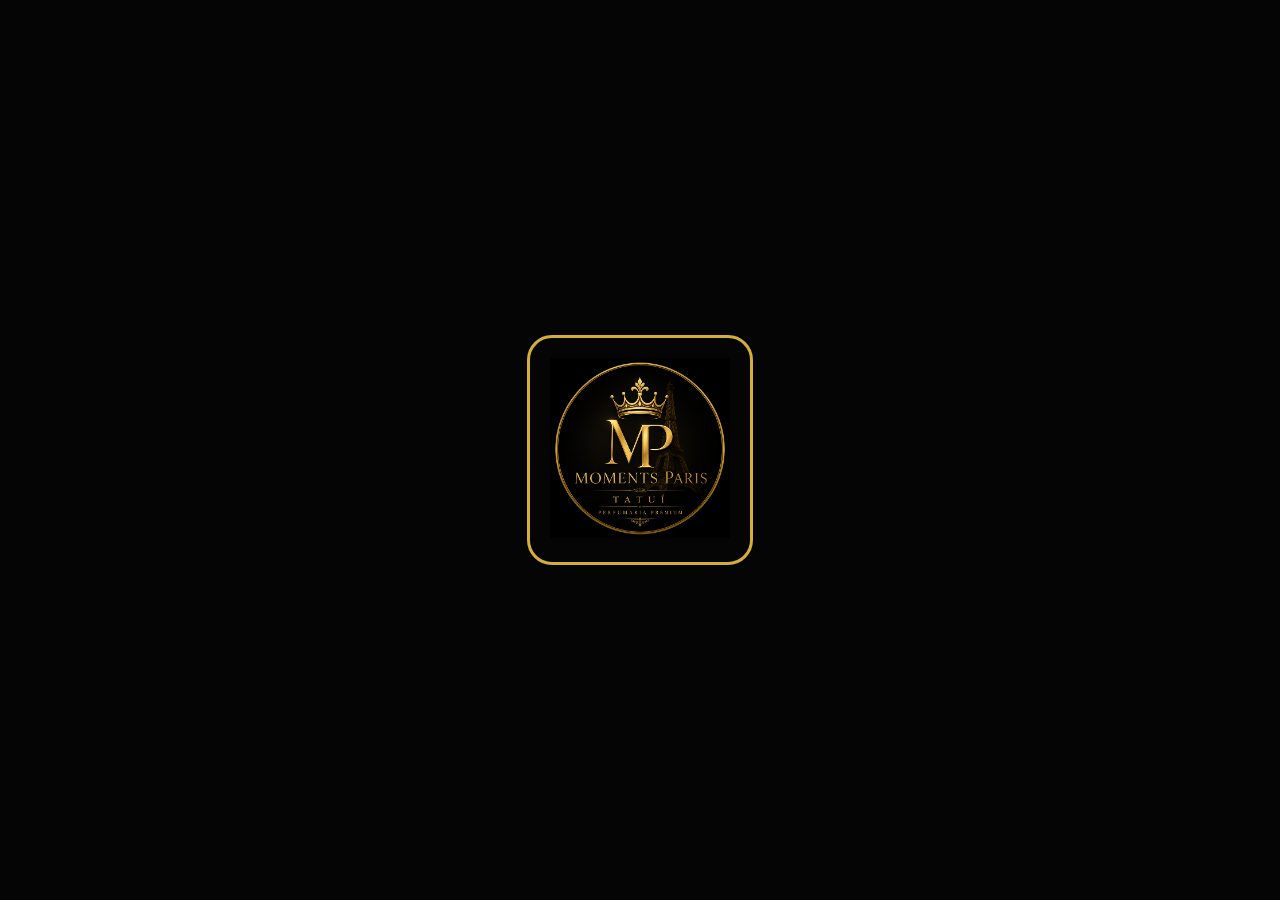
<file: index.html>
<!DOCTYPE html>
<html lang="pt-BR">
<head>
<meta charset="UTF-8">
<meta name="viewport" content="width=device-width, initial-scale=1.0">

<title>Moments Paris Tatuí</title>

<link rel="stylesheet" href="style-home.css">
</head>

<body>

<div class="tela-abertura">
    <div class="logo-abertura">
        <img src="logo.png" alt="Moments Paris">
    </div>
</div>

<div class="home">

    <img src="home.jpg" class="home-img" alt="Moments Paris">

    <a href="https://alissonpixmomentsparis-a11y.github.io/Catalogo/CAT%C3%81LOGO%20NOVO%20MOMENTS%20PARIS%20(19-04-2026).pdf" class="botao mapa" target="_blank"></a>

    <a href="regras.html" class="botao indique"></a>

    <a href="https://www.instagram.com/alisson.perfumes.moments_paris?igsh=MXh3dmNocTA3dTk1Zw==" class="botao instagram" target="_blank"></a>

    <a href="https://wa.me/5519987195282?text=Ol%C3%A1%20tudo%20bem%3F%0AGostaria%20de%20tirar%20algumas%20d%C3%BAvidas%20com%20voc%C3%AA!" class="botao whatsapp" target="_blank"></a>

    <a href="https://catalogo.ton.com.br/019d41e2-0bf5-7ed2-8ac9-06c5fcf93393" class="botao pedido" target="_blank"></a>

</div>

<div class="frase">
    Os menores frascos guardam as melhores fragrâncias.
</div>

<script src="script-home.js"></script>

</body>
</html>
</file>
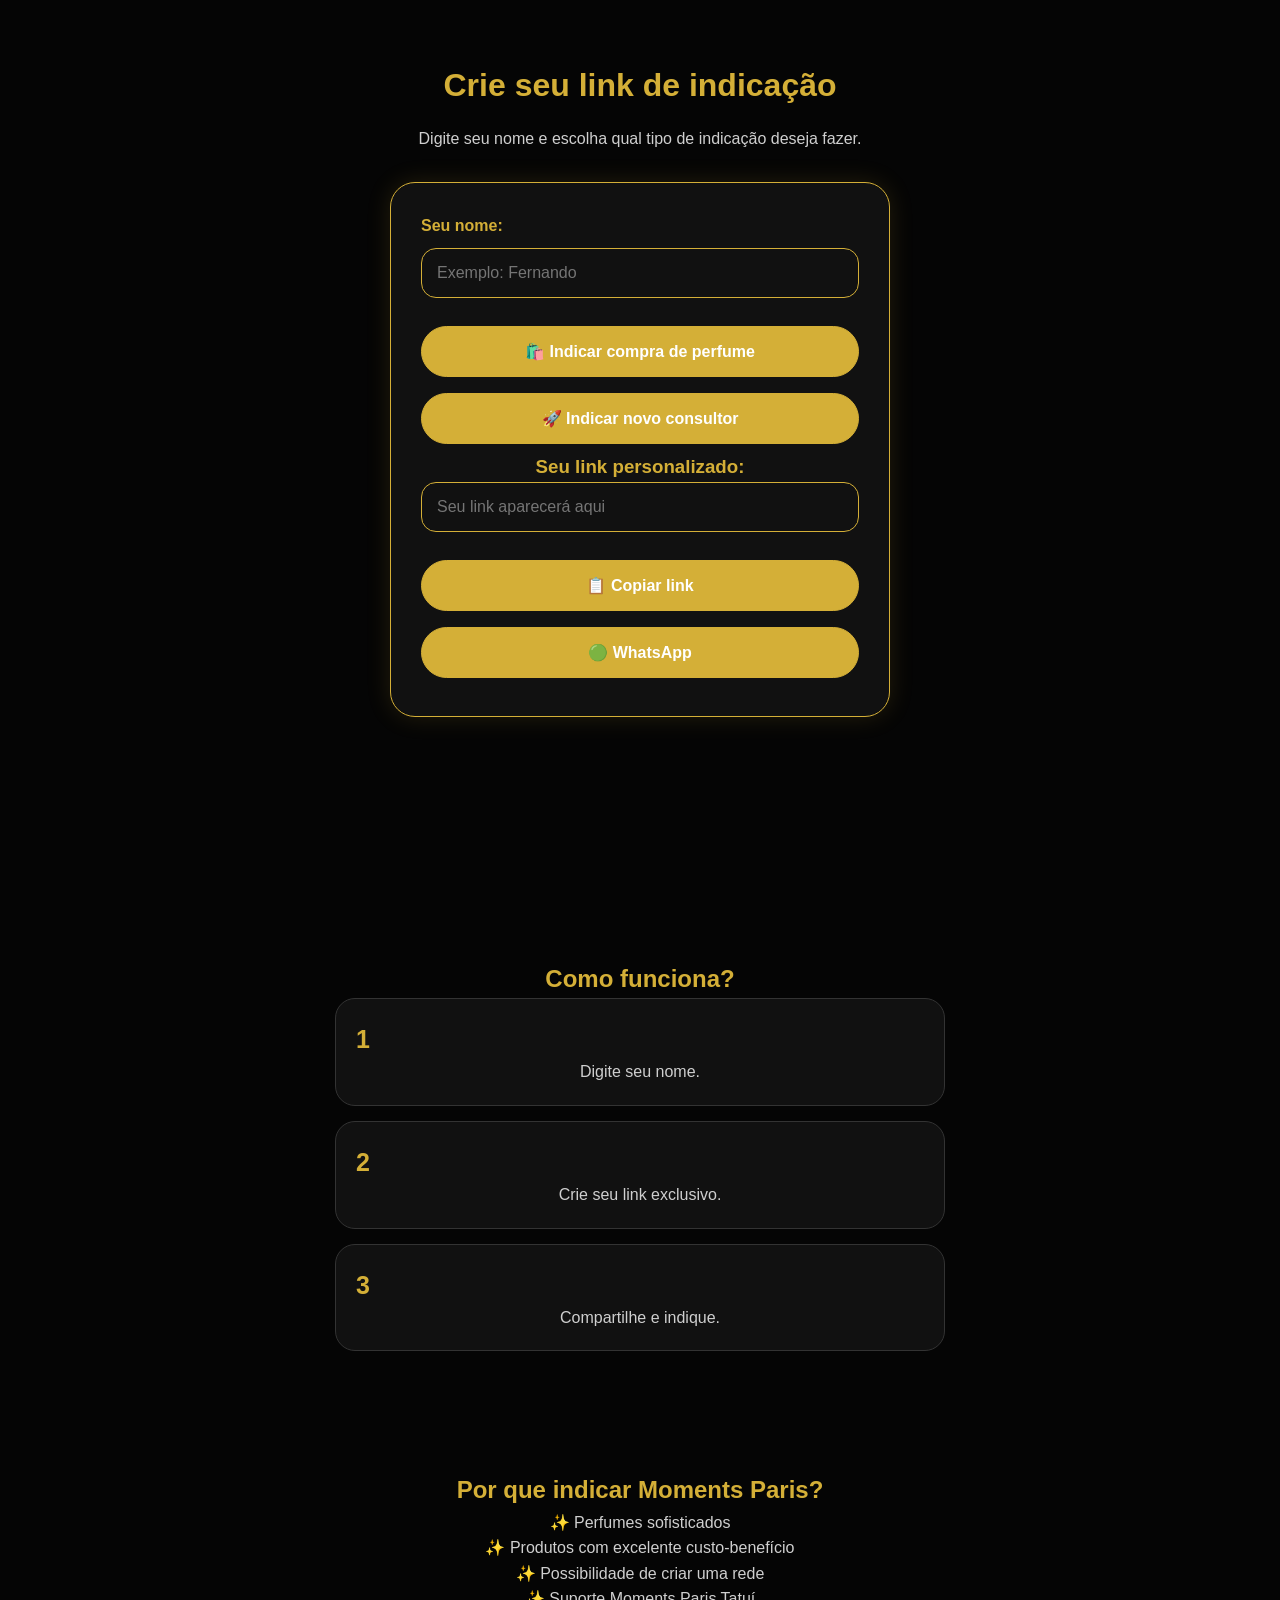
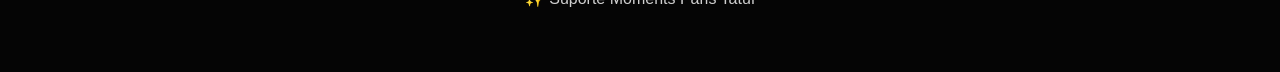
<file: index-backup2.html>
<!DOCTYPE html>
<html lang="pt-BR">

<head>

<meta charset="UTF-8">
<meta name="viewport" content="width=device-width, initial-scale=1.0">

<title>Moments Paris Tatuí | Indicação</title>

<link rel="stylesheet" href="style.css">

</head>

<body>

<section class="indicacao" id="indicacao">


<h2>
Crie seu link de indicação
</h2>


<p>
Digite seu nome e escolha qual tipo de indicação deseja fazer.
</p>



<div class="gerador">


<label>
Seu nome:
</label>


<input 
type="text" 
id="nomeIndicador"
placeholder="Exemplo: Fernando">



<div class="botoes-gerador">


<button onclick="gerarLinkCompra()">

🛍️ Indicar compra de perfume

</button>



<button onclick="gerarLinkConsultor()">

🚀 Indicar novo consultor

</button>


</div>





<div class="resultado">


<h3>
Seu link personalizado:
</h3>


<input 
type="text" 
id="linkGerado"
readonly
placeholder="Seu link aparecerá aqui">



<div class="acoes">


<button onclick="copiarLink()">

📋 Copiar link

</button>



<button onclick="compartilharWhatsApp()">

🟢 WhatsApp

</button>


</div>


</div>


</div>


</section>








<section class="como-funciona">


<h2>
Como funciona?
</h2>



<div class="passos">


<div>

<strong>1</strong>

<p>
Digite seu nome.
</p>

</div>



<div>

<strong>2</strong>

<p>
Crie seu link exclusivo.
</p>

</div>



<div>

<strong>3</strong>

<p>
Compartilhe e indique.
</p>

</div>



</div>


</section>







<section class="beneficios">


<h2>
Por que indicar Moments Paris?
</h2>



<div class="beneficios-box">


<p>
✨ Perfumes sofisticados</p>


<p>
✨ Produtos com excelente custo-benefício</p>


<p>
✨ Possibilidade de criar uma rede</p>


<p>
✨ Suporte Moments Paris Tatuí</p>



</div>


</section>










<script src="script.js"></script>


</body>

</html>
</file>
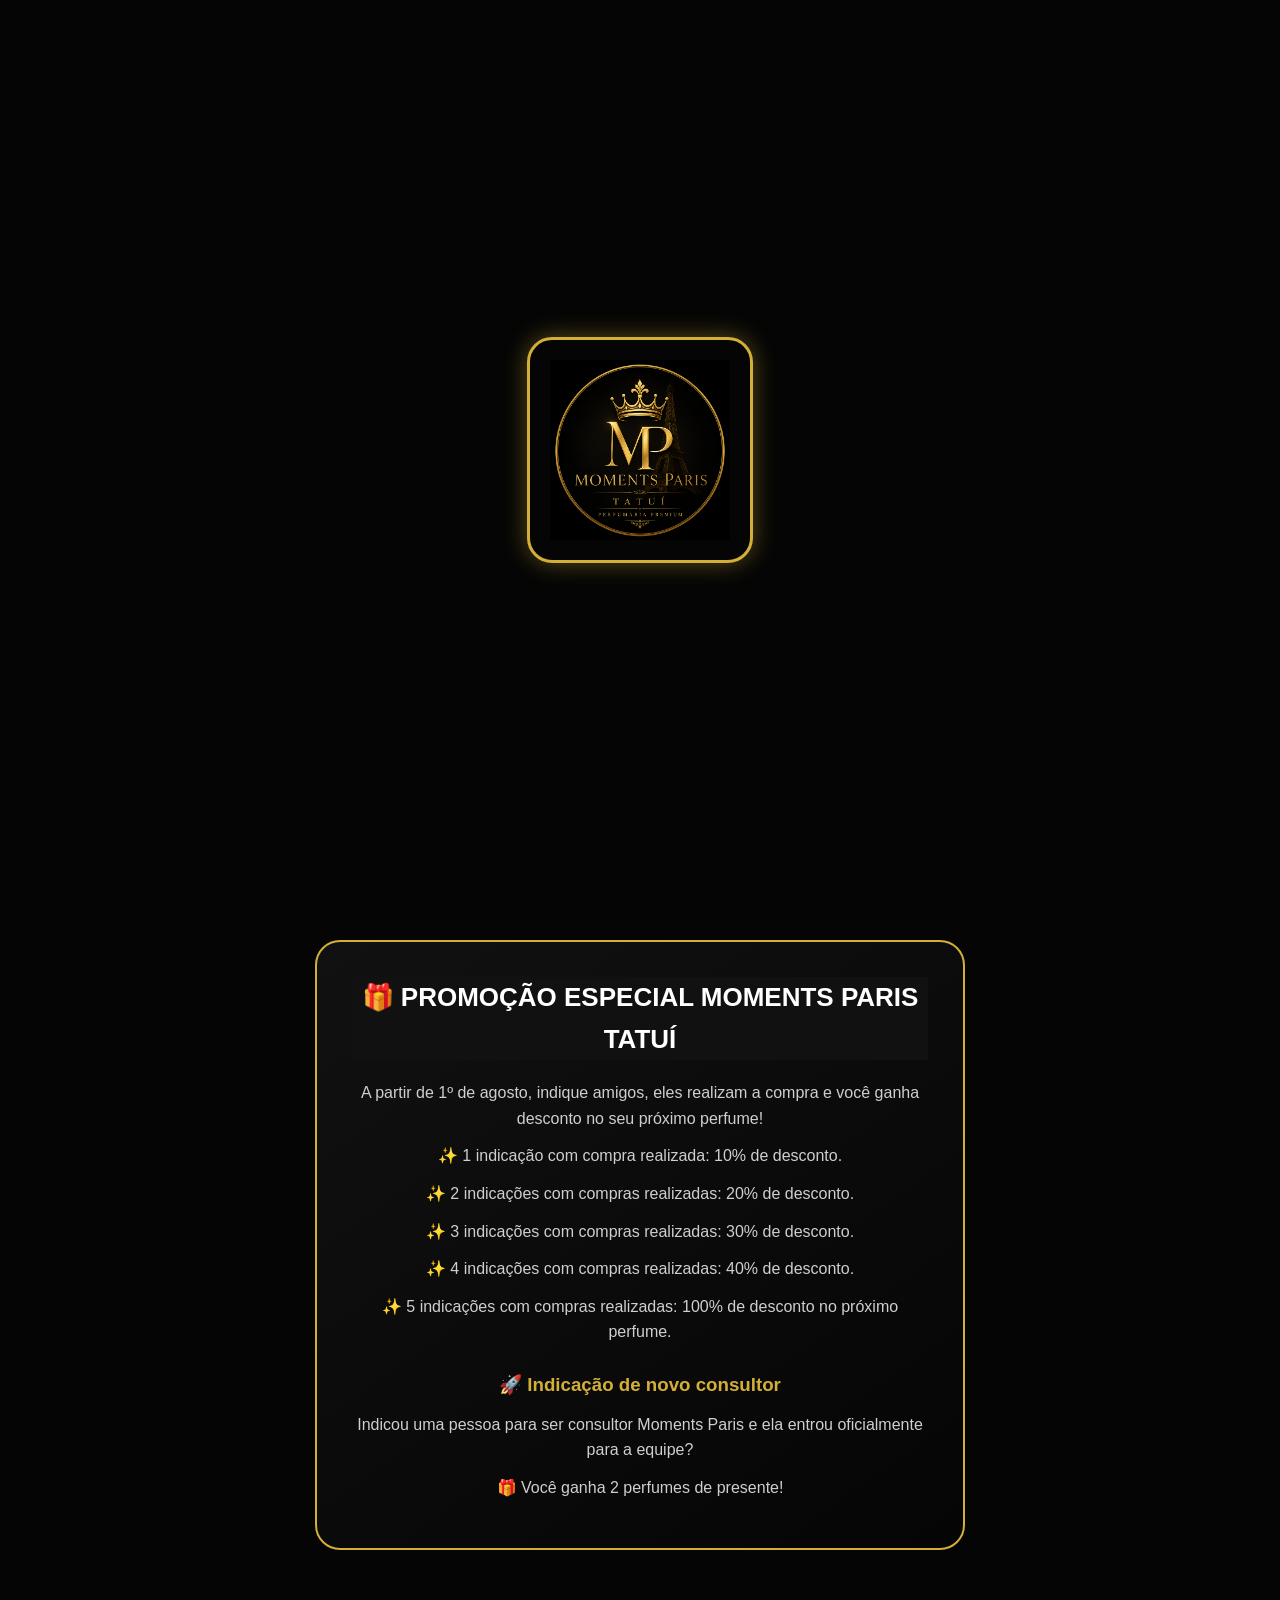
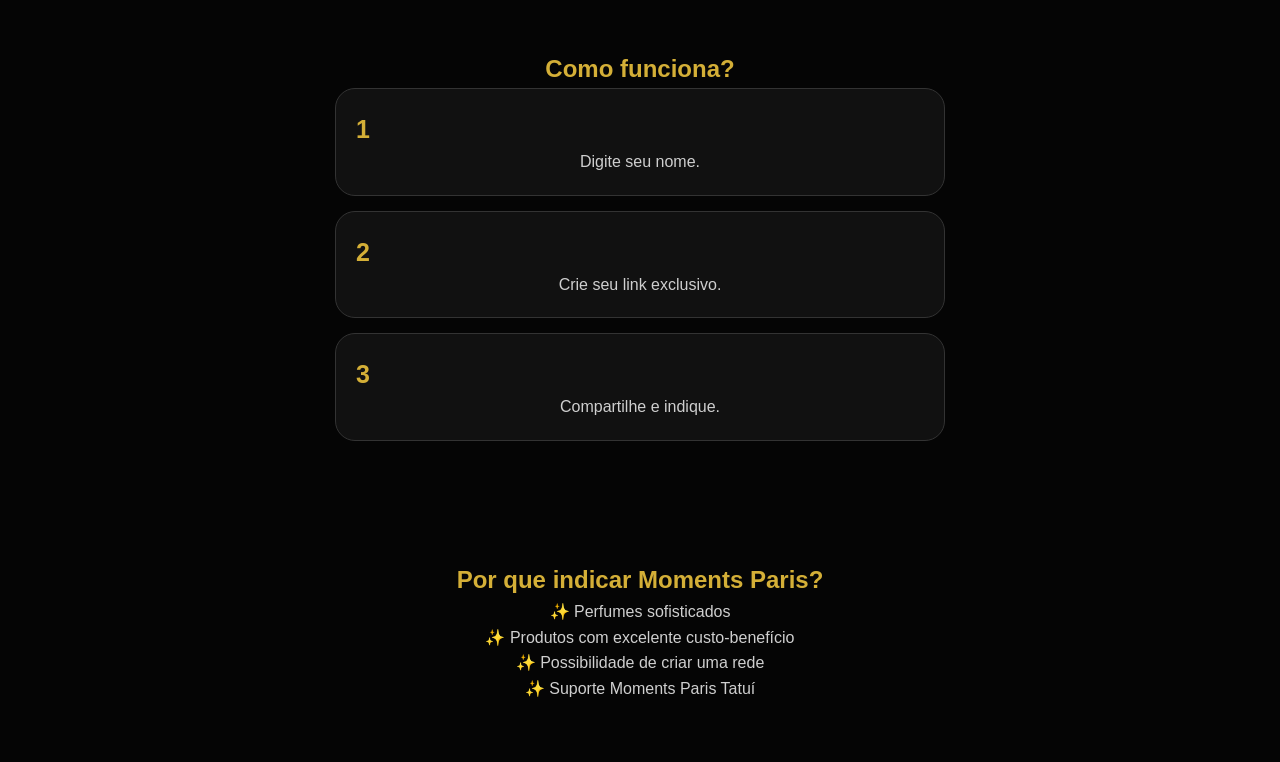
<file: index-home-backup.html>
<!DOCTYPE html>
<html lang="pt-BR">

<head>

<meta charset="UTF-8">
<meta name="viewport" content="width=device-width, initial-scale=1.0">

<title>Moments Paris Tatuí | Indicação</title>

<link rel="stylesheet" href="style.css">

</head>

<body>
<div class="tela-abertura">
    <div class="logo-abertura">
        <img src="logo.png">
    </div>
</div>


<section class="indicacao" id="indicacao">


<h2>
Crie seu link de indicação
</h2>


<p>
Digite seu nome e escolha qual tipo de indicação deseja fazer.
</p>



<div class="gerador">


<label>
Seu nome:
</label>


<input 
type="text" 
id="nomeIndicador"
placeholder="Exemplo: Fernando">



<div class="botoes-gerador">


<button onclick="gerarLinkCompra()">

🛍️ Indicar compra de perfume

</button>



<button onclick="gerarLinkConsultor()">

🚀 Indicar novo consultor

</button>


</div>





<div class="resultado">


<h3>
Seu link personalizado:
</h3>


<input 
type="text" 
id="linkGerado"
readonly
placeholder="Seu link aparecerá aqui">



<div class="acoes">


<button onclick="copiarLink()">

📋 Copiar link

</button>



<button onclick="compartilharWhatsApp()">

🟢 WhatsApp

</button>


</div>


</div>


</div>


</section>








<section class="promocao">
<h2>🎁 PROMOÇÃO ESPECIAL MOMENTS PARIS TATUÍ</h2>
<p>A partir de 1º de agosto, indique amigos, eles realizam a compra e você ganha desconto no seu próximo perfume!</p>
<p>✨ 1 indicação com compra realizada: 10% de desconto.</p>
<p>✨ 2 indicações com compras realizadas: 20% de desconto.</p>
<p>✨ 3 indicações com compras realizadas: 30% de desconto.</p>
<p>✨ 4 indicações com compras realizadas: 40% de desconto.</p>
<p>✨ 5 indicações com compras realizadas: 100% de desconto no próximo perfume.</p>
<h3>🚀 Indicação de novo consultor</h3>
<p>Indicou uma pessoa para ser consultor Moments Paris e ela entrou oficialmente para a equipe?</p>
<p>🎁 Você ganha 2 perfumes de presente!</p>
</section>

<section class="como-funciona">


<h2>

Como funciona?
</h2>



<div class="passos">


<div>

<strong>1</strong>

<p>
Digite seu nome.
</p>

</div>



<div>

<strong>2</strong>

<p>
Crie seu link exclusivo.
</p>

</div>



<div>

<strong>3</strong>

<p>
Compartilhe e indique.
</p>

</div>



</div>


</section>







<section class="beneficios">


<h2>
Por que indicar Moments Paris?
</h2>



<div class="beneficios-box">


<p>
✨ Perfumes sofisticados</p>


<p>
✨ Produtos com excelente custo-benefício</p>


<p>
✨ Possibilidade de criar uma rede</p>


<p>
✨ Suporte Moments Paris Tatuí</p>



</div>


</section>










<script src="script.js"></script>


</body>

</html>
</file>
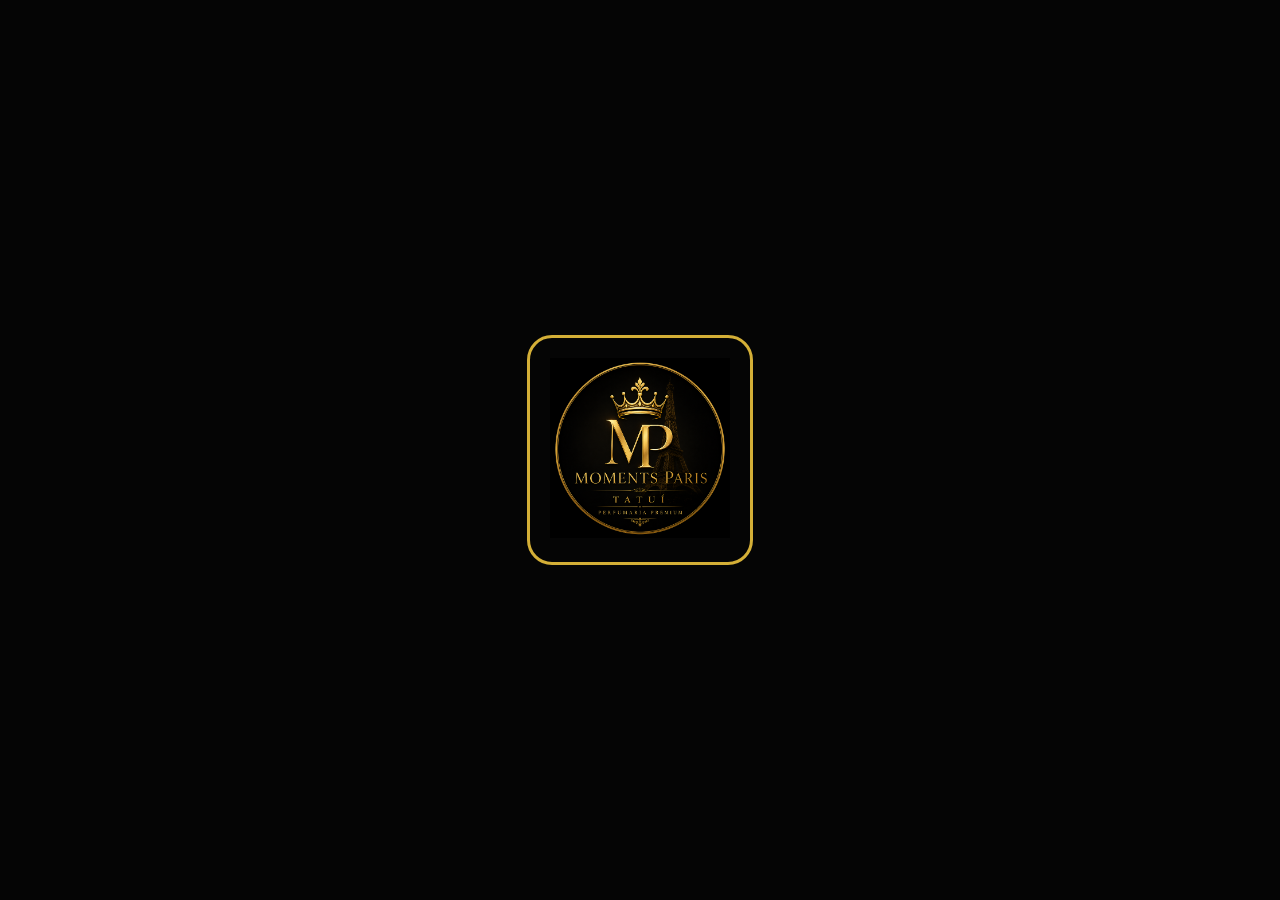
<file: index-home-final.html>
<!DOCTYPE html>
<html lang="pt-BR">
<head>
<meta charset="UTF-8">
<meta name="viewport" content="width=device-width, initial-scale=1.0">

<title>Moments Paris Tatuí</title>

<link rel="stylesheet" href="style-home.css">
</head>

<body>

<div class="tela-abertura">
    <div class="logo-abertura">
        <img src="logo.png" alt="Moments Paris">
    </div>
</div>

<div class="home">

    <img src="home.jpg" class="home-img" alt="Moments Paris">

    <a href="https://alissonpixmomentsparis-a11y.github.io/Catalogo/CAT%C3%81LOGO%20NOVO%20MOMENTS%20PARIS%20(19-04-2026).pdf" class="botao mapa" target="_blank"></a>

    <a href="https://alissonpixmomentsparis-a11y.github.io/moments-indique-ganhe/" class="botao indique"></a>

    <a href="https://www.instagram.com/alisson.perfumes.moments_paris?igsh=MXh3dmNocTA3dTk1Zw==" class="botao instagram" target="_blank"></a>

    <a href="https://wa.me/5519987195282?text=Ol%C3%A1!%20O%20Alisson%20Fernando%20me%20indicou%20e%20quero%20ser%20consultor%20Moments%20Paris" class="botao whatsapp" target="_blank"></a>

    <a href="https://catalogo.ton.com.br/019d41e2-0bf5-7ed2-8ac9-06c5fcf93393" class="botao pedido" target="_blank"></a>

</div>

<div class="frase">
    Os menores frascos guardam as melhores fragrâncias.
</div>

<script src="script-home.js"></script>

</body>
</html>
</file>
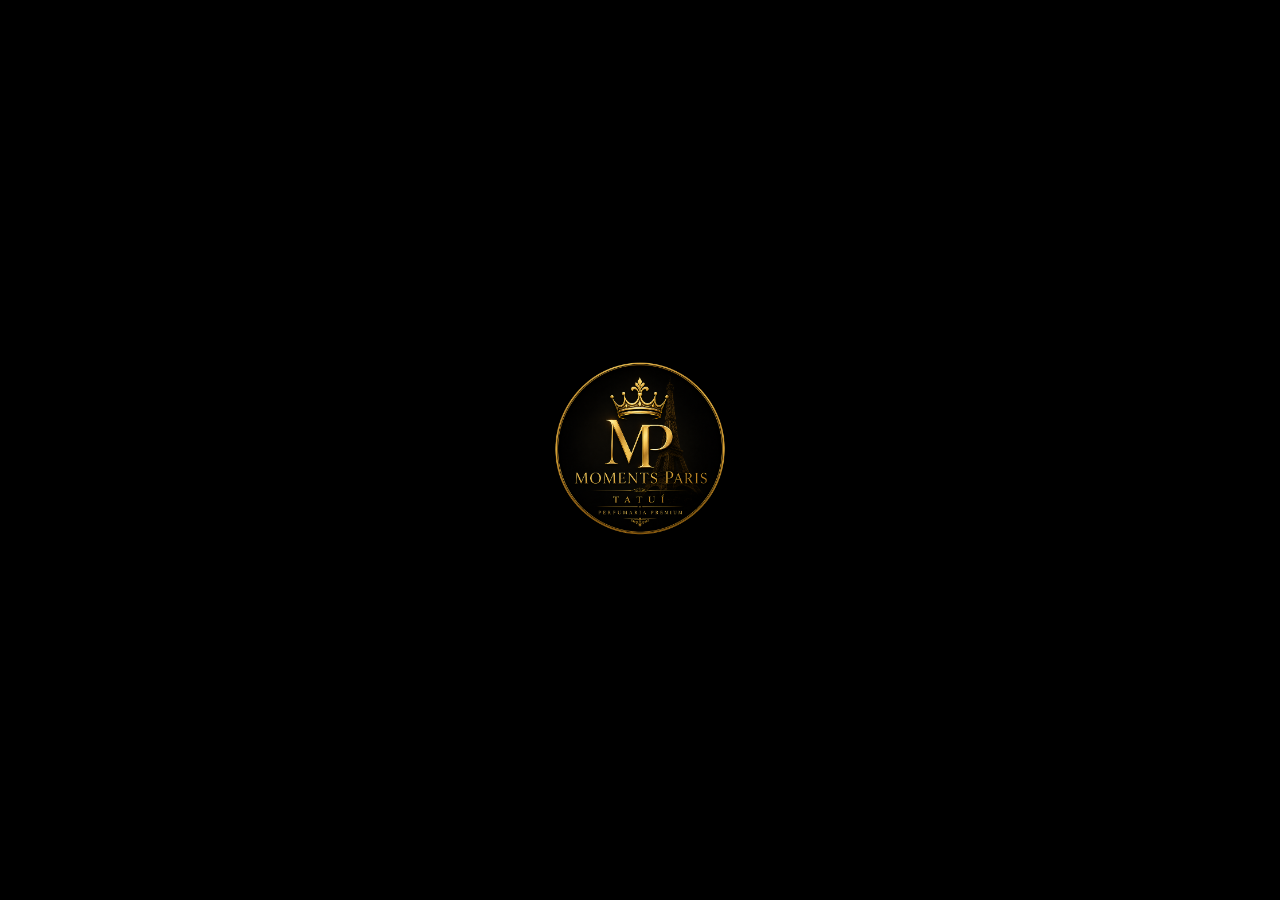
<file: indique-novo.html>
<!DOCTYPE html>
<html lang="pt-BR">
<head>
<meta charset="UTF-8">
<meta name="viewport" content="width=device-width, initial-scale=1.0">
<title>Indique e Ganhe | Moments Paris</title>

<link rel="stylesheet" href="style-indique.css">

</head>
<body>

<div class="tela-abertura">
    <div class="logo-abertura">
        <img src="logo.png" alt="Moments Paris">
    </div>
</div>

<div class="gerador-app">

    <img src="gerador.jpg" class="gerador-img" alt="Gerador">

    <input
        type="text"
        id="nomeIndicador"
        class="campo-nome"
        placeholder="Digite seu nome">

    <button
        class="btn-compra"
        onclick="gerarLinkCompra()">
    </button>

    <button
        class="btn-consultor"
        onclick="gerarLinkConsultor()">
    </button>

    <input
        type="text"
        id="linkGerado"
        class="campo-link"
        readonly
        placeholder="">

    <button
        class="btn-copiar"
        onclick="copiarLink()">
    </button>

    <button
        class="btn-whatsapp"
        onclick="compartilharWhatsApp()">
    </button>

</div>

<script src="script.js"></script>

</body>
</html>
<p class="frase-final">
✨ Compartilhe. Inspire. Ganhe recompensas com a Moments Paris.
</p>
</file>
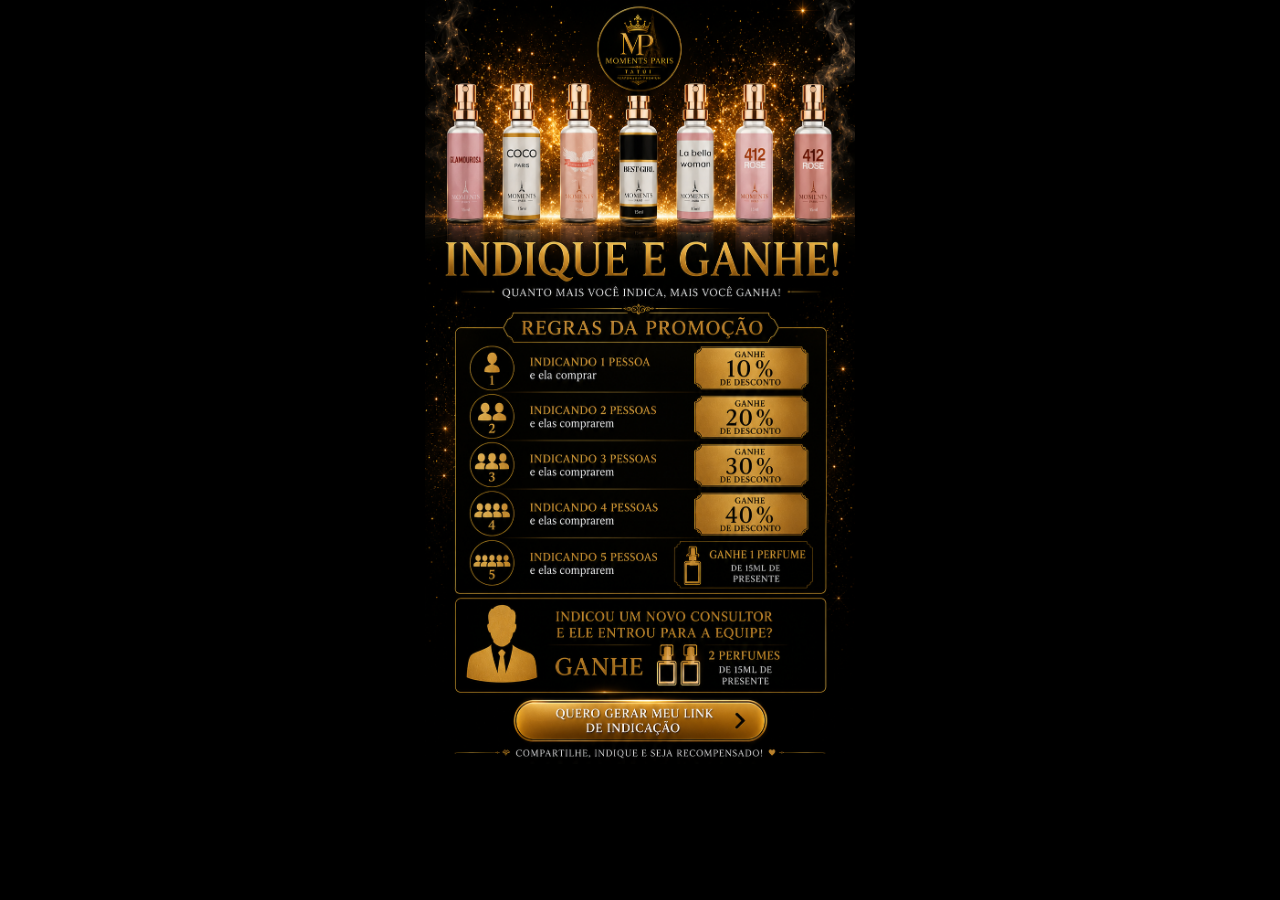
<file: regras.html>
<!DOCTYPE html>
<html lang="pt-BR">
<head>
<meta charset="UTF-8">
<meta name="viewport" content="width=device-width, initial-scale=1.0">
<title>Regras da Promoção</title>

<link rel="stylesheet" href="style-regras.css">
</head>

<body>

<div class="pagina">

<img src="regras.png" class="imagem">

<a href="indique-novo.html" class="btn-gerar"></a>

</div>

</body>
</html>
</file>
<file: style-home.css>
*{
    margin:0;
    padding:0;
    box-sizing:border-box;
}

body{
    background:#000;
    overflow-x:hidden;
}

.tela-abertura{
    position:fixed;
    top:0;
    left:0;
    width:100%;
    height:100vh;
    background:#050505;
    display:flex;
    justify-content:center;
    align-items:center;
    z-index:9999;
}

.logo-abertura{
    border:3px solid #D4AF37;
    border-radius:25px;
    padding:20px;
}

.logo-abertura img{
    width:180px;
}

.home{
    position:relative;
    width:100%;
    max-width:500px;
    margin:0 auto;
}

.home-img{
    width:100%;
    display:block;
}

.botao{
    position:absolute;
    left:10%;
    width:80%;
    height:7%;
    background:transparent;
}

.mapa{
    top:45%;
}

.indique{
    top:55.5%;
}

.instagram{
    top:66%;
}

.whatsapp{
    top:76%;
}

.pedido{
    top:86%;
}


.frase{
    color:#D4AF37;
    text-align:center;
    font-size:22px;
    font-weight:bold;
    line-height:1.5;
    padding:35px 20px 50px;
    text-shadow:0 0 8px rgba(212,175,55,.4);
}
</file>
<file: style.css>
:root{

    --preto:#050505;
    --preto2:#111111;
    --dourado:#D4AF37;
    --douradoClaro:#F4D06F;
    --branco:#ffffff;
    --cinza:#cfcfcf;

}


*{

    margin:0;
    padding:0;
    box-sizing:border-box;

}


body{

    background:var(--preto);
    color:var(--branco);
    font-family:Arial, sans-serif;
    line-height:1.6;

}


section{

    width:100%;
    padding:60px 20px;

}


h2,h3{

    color:var(--dourado);
    text-align:center;

}


p{

    color:var(--cinza);
    text-align:center;

}


/* TOPO */

.topo{

    padding:25px;
    text-align:center;

}


.logo img{

    width:90px;
    margin:auto;

}


/* ÁREA DE INDICAÇÃO */

.indicacao{

    min-height:100vh;

}


.indicacao h2{

    font-size:32px;
    margin-bottom:15px;

}


.indicacao > p{

    max-width:600px;
    margin:0 auto 30px;

}


/* GERADOR */

.gerador{

    max-width:500px;
    margin:30px auto;
    padding:30px;

    background:var(--preto2);

    border:1px solid var(--dourado);

    border-radius:25px;

    box-shadow:0 0 25px rgba(212,175,55,.15);

}


label{

    display:block;
    color:white;
    margin-bottom:10px;

}


input{


    width:100%;

    padding:15px;

    border-radius:15px;

    border:1px solid var(--dourado);

    font-size:16px;

    margin-bottom:20px;
    color:#fff;
    background:var(--preto2);

}


/* BOTÕES */

button{

    width:100%;

    padding:15px;

    margin:8px 0;

    border:1px solid var(--dourado);

    border-radius:30px;

    background:var(--dourado);

    color:#fff;

    font-weight:bold;

    font-size:16px;

}


button:hover{

    background:var(--douradoClaro);

}


/* LINK GERADO */



/* PROMOÇÃO */

.promocao{

    max-width:650px;

    margin:40px auto;

    padding:35px;

    background:linear-gradient(
        145deg,
        #111,
        #050505
    );

    border:2px solid var(--dourado);

    border-radius:25px;

}


.promocao h2{

    font-size:26px;

    margin-bottom:20px;
    color:#fff;
    background:var(--preto2);

}


.promocao h3{

    margin-top:25px;

}


.promocao p{

    margin:12px 0;

}


/* COMO FUNCIONA */

.como-funciona{

    max-width:650px;

    margin:auto;

}


.passos{

    display:flex;

    flex-direction:column;

    gap:15px;

}


.passos div{

    background:var(--preto2);

    padding:20px;

    border-radius:20px;

    border:1px solid #333;

}


.passos strong{

    display:block;

    color:var(--dourado);

    font-size:25px;

}


/* MOBILE */

@media(max-width:600px){

    .indicacao h2{

        font-size:26px;

    }


    section{

        padding:40px 15px;

    }

}



label,
.resultado h3{
    color:var(--dourado);
    font-weight:bold;
}


.tela-abertura{
    position:fixed;
    top:0;
    left:0;
    width:100%;
    height:100vh;
    background:#050505;
    display:flex;
    justify-content:center;
    align-items:center;
    z-index:9999;
}

.logo-abertura{
    padding:20px;
    border:3px solid var(--dourado);
    border-radius:25px;
    box-shadow:0 0 25px rgba(212,175,55,.4);
}

.logo-abertura img{
    width:180px;
    max-width:80vw;
    display:block;
}
</file>
<file: style-indique.css>
*{
    margin:0;
    padding:0;
    box-sizing:border-box;
}

body{
    background:#000;
    font-family:Arial,Helvetica,sans-serif;
    overflow-x:hidden;
}

.tela-abertura{
    position:fixed;
    inset:0;
    background:#000;
    display:flex;
    justify-content:center;
    align-items:center;
    z-index:9999;
}

.logo-abertura img{
    width:180px;
}

.gerador-app{
    position:relative;
    width:100vw;
    max-width:430px;
    margin:0 auto;
}

.gerador-img{
    width:100%;
    height:auto;
    display:block;
}

.campo-nome,
.campo-link{
    position:absolute;
    left:50px;
    width:300px;
    height:38px;
    border:none;
    border-radius:12px;
    padding:0 15px;
    font-size:16px;
    background:transparent;
    color:#000;
}

.campo-nome{
    top:42%;
}

.btn-compra,
.btn-consultor,
.btn-copiar,
.btn-whatsapp{
    position:absolute;
    left:50px;
    width:300px;
    height:35px;
    border:none;
    background:transparent;
    cursor:pointer;
}

.btn-compra{
    top:292px;
}

.btn-consultor{
    top:338px;
}

.campo-link{
    top:403px;
}

.btn-copiar{
    top:439px;
}

.btn-whatsapp{
    top:475px;
}

.campo-nome{
    left:13%;
}

.btn-compra,
.btn-consultor,
.btn-copiar,
.btn-whatsapp{
}

.campo-link{
    left:75px !important;
    width:260px !important;
    height:28px !important;
}

.btn-copiar,
.btn-whatsapp{
    height:25px !important;
}

.btn-copiar{
    left:55px !important;
    width:280px !important;
}

.btn-whatsapp{
    left:55px !important;
    width:280px !important;
}

.campo-nome,
.btn-compra,
.btn-consultor{
    width:285px !important;
}

.btn-compra,
.btn-consultor{
    left:51px !important;
}

.btn-compra,
.btn-consultor{
    left:52px !important;
}

.campo-link{
    left:76px !important;
}

.campo-nome,
.campo-link{
    color:#fff !important;
    caret-color:#fff !important;
}

.campo-nome::placeholder,
.campo-link::placeholder{
    color:rgba(255,255,255,.75) !important;
}

.frase-final{
    text-align:center;
    color:#d4af37;
    font-size:18px;
    font-weight:600;
    margin:25px 20px 35px;
    line-height:1.5;
}
</file>
<file: style-regras.css>
*{
    margin:0;
    padding:0;
    box-sizing:border-box;
}

body{
    background:#000;
}

.pagina{
    position:relative;
    width:100%;
    max-width:430px;
    margin:auto;
}

.imagem{
    width:100%;
    display:block;
}

.btn-gerar{
    position:absolute;
    left:80px;
    top:639px;
    width:235px;
    height:38px;

    background:transparent;
    border:none;

    border-radius:30px;
}
</file>
